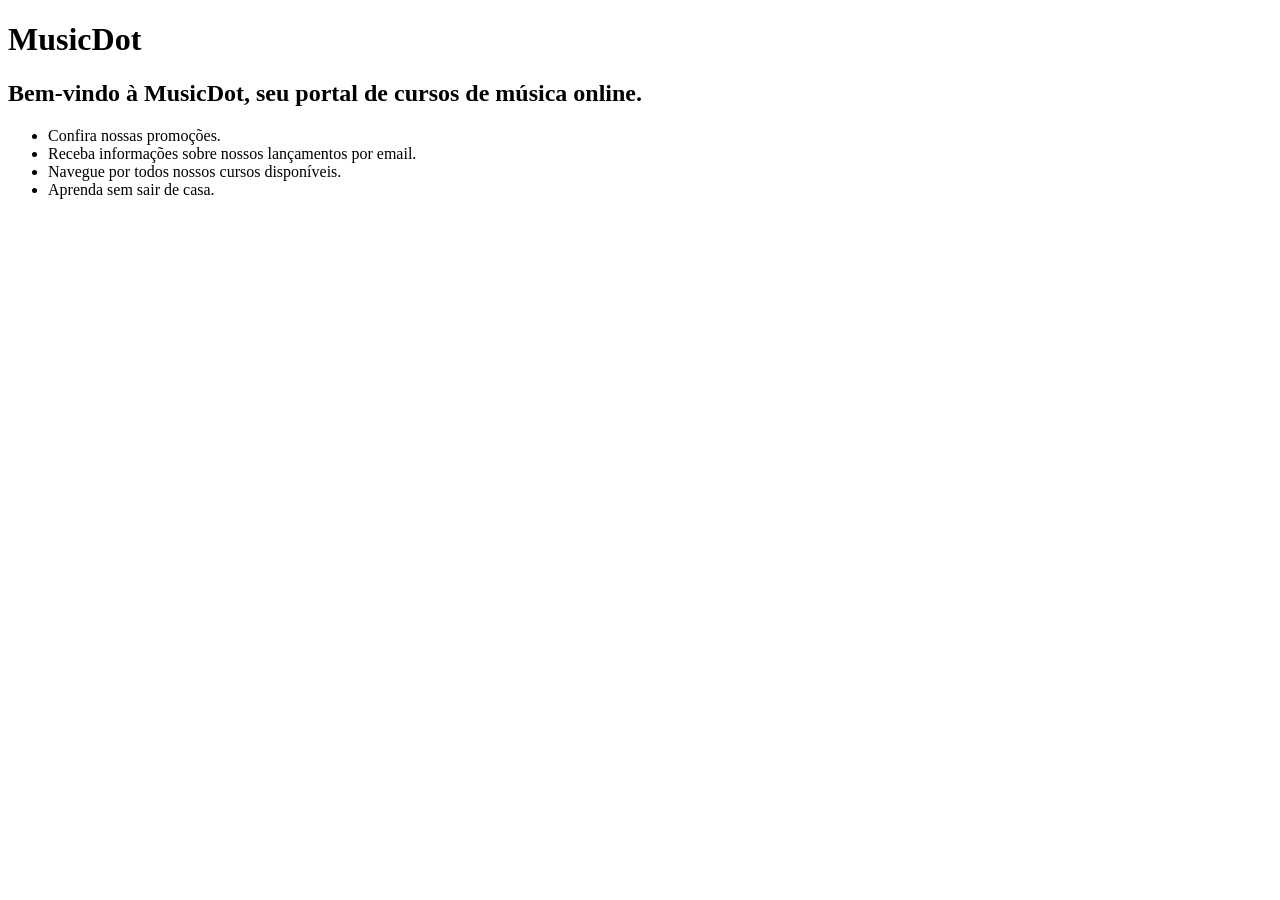
<file: index.html>
<!DOCTYPE html>

<html lang="pt-BR">
    <head>
        <title>MusicDot</title>
        <meta charset="utf-8">
        <link rel="stylesheet" href="css/">
    </head>
    <body>
        <h1>MusicDot</h1>
        <h2>Bem-vindo à MusicDot, seu portal de cursos de música online.</h1>
        <ul>
            <li>Confira nossas promoções.</li>
            <li>Receba informações sobre nossos lançamentos por email.</li>
            <li>Navegue por todos nossos cursos disponíveis.</li>
            <li>Aprenda sem sair de casa.</li>
        </ul>
    </body>
</html>
</file>
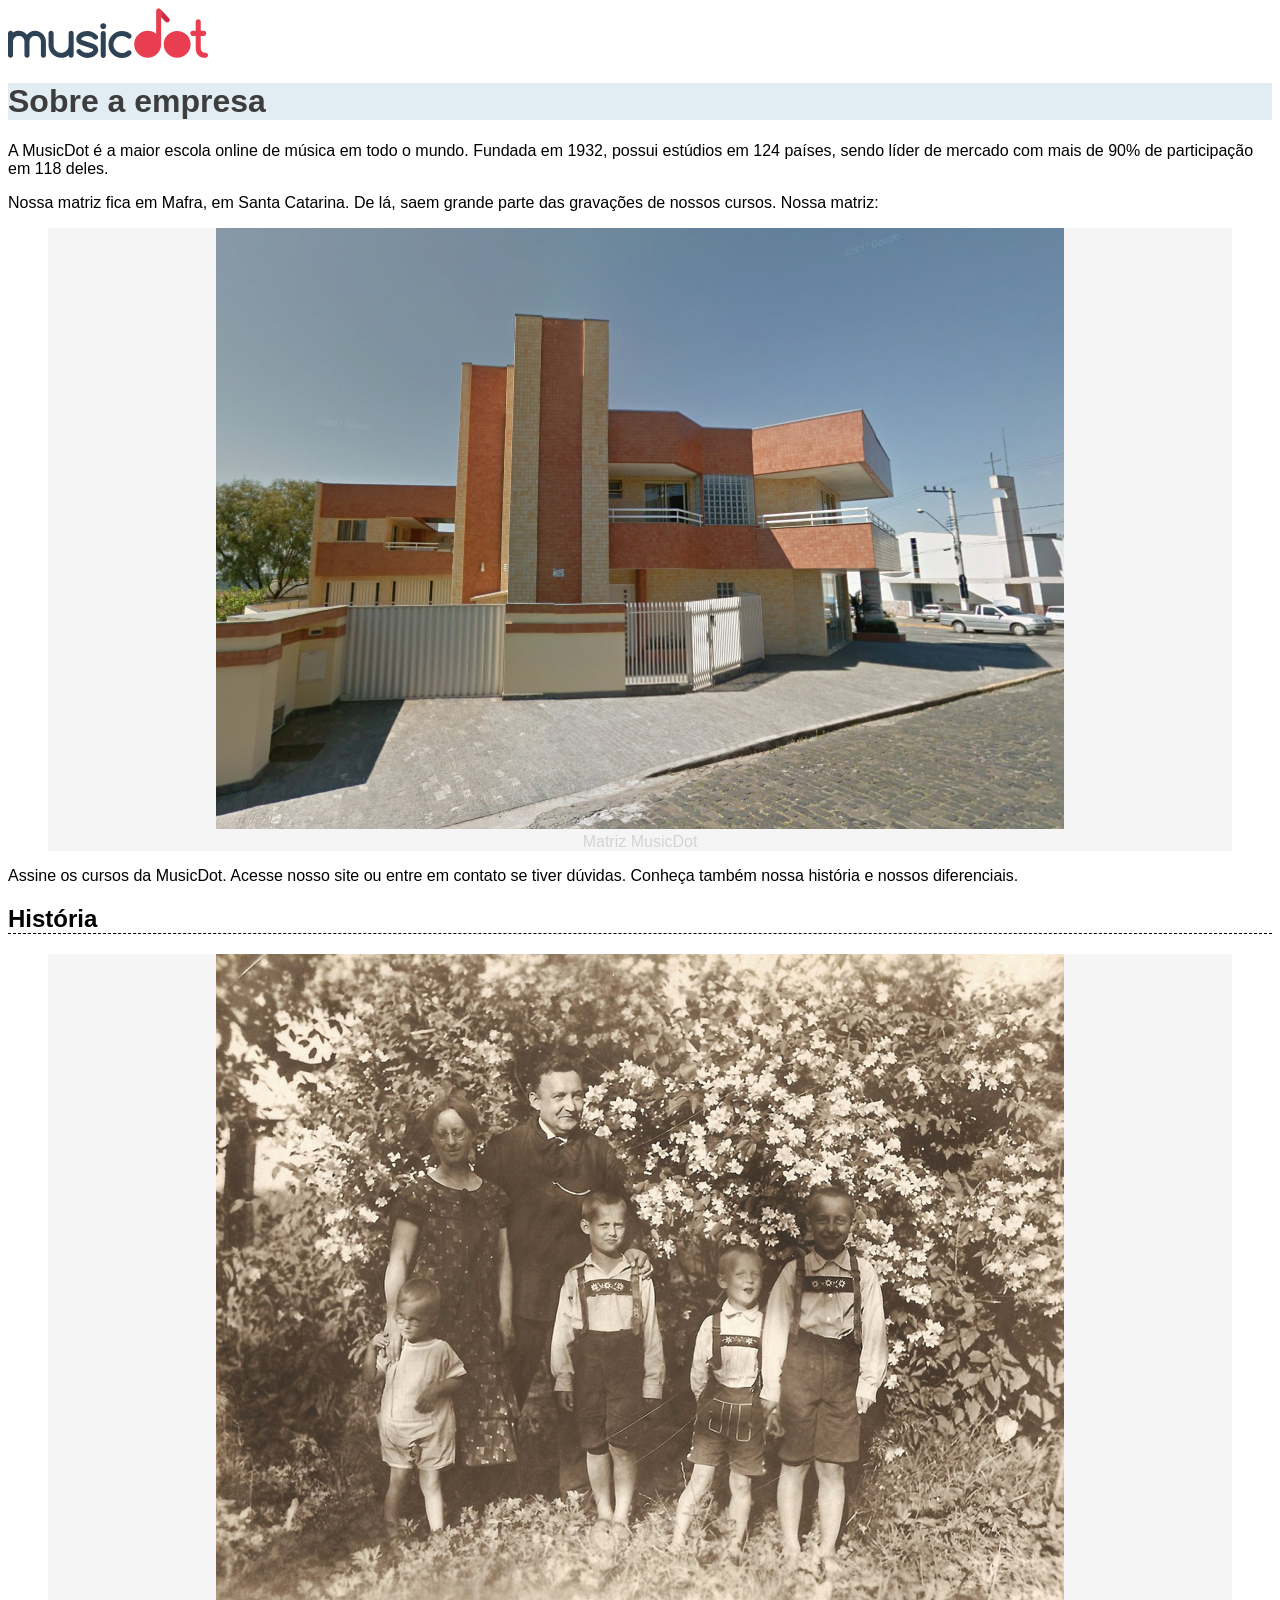
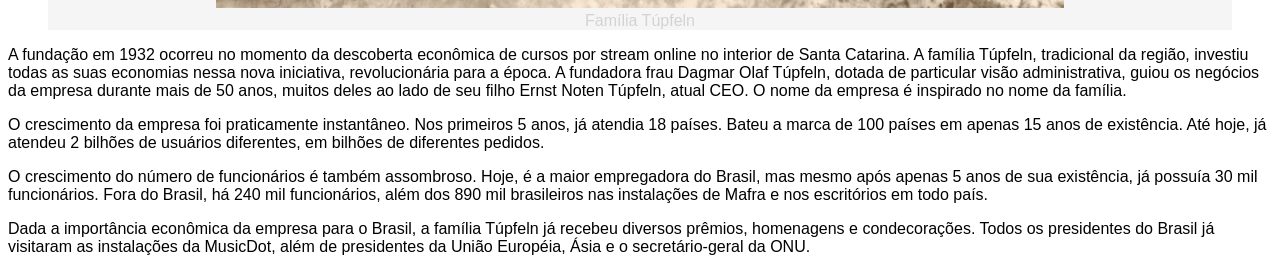
<file: sobre.html>
<!DOCTYPE html>

<html lang="pt-BR">
    <head>
        <title>MusicDot | Sobre a empresa</title>
        <meta charset="utf-8">
        <link rel="icon" href="img/favicon.ico">
        <link rel="stylesheet" href="css/estilo.css">
    </head>
    <body>  
        <img src="img/logo.svg" alt="Logotipo da MuisicDot">
        <h1>Sobre a empresa</h1>

        <p>A	MusicDot	é	a	maior	escola	online	de	música	em	todo	o	mundo. Fundada	em	1932,	possui	estúdios	em	124	países,	sendo	líder	de	mercado	com	mais	de	90%	de participação	em	118	deles.</p>
        <p>Nossa	matriz	fica	em	Mafra,	em	Santa	Catarina.	De	lá,	saem	grande	parte	das	gravações	de	nossos	cursos.	Nossa	matriz:</p>
        <figure>
            <img src="img/matriz-musicdot.png" alt="Foto do prédio da matriz MusicDot">
            <figcaption>Matriz MusicDot</figcaption>
        </figure>
        <p>Assine	os	cursos	da	MusicDot.	Acesse	nosso	site	ou	entre	em	contato se	tiver	dúvidas.	Conheça	também	nossa	história	e	nossos	diferenciais.</p>

        <h2>História</h2>
        <figure>
            <img src="img/familia-tupfeln.jpg" alt="Foto da família Túpfeln">
            <figcaption>Família Túpfeln</figcaption>
        </figure>
        <p>A	fundação	em	1932	ocorreu	no	momento	da	descoberta	econômica	de	cursos	por	stream	online	no	interior	de	Santa	Catarina.	A família	Túpfeln,	tradicional	da	região,	investiu	todas	as	suas	economias	nessa	nova	iniciativa, revolucionária	para	a	época.	A	fundadora	frau	Dagmar	Olaf	Túpfeln,	dotada	de	particular	visão administrativa,	guiou	os	negócios	da	empresa	durante	mais	de	50	anos,	muitos	deles	ao	lado		de	seu	filho	Ernst	Noten	Túpfeln,	atual	CEO.	O	nome	da	empresa	é	inspirado	no	nome	da	família.</p>

        <p>O	crescimento	da	empresa	foi	praticamente	instantâneo.	Nos	primeiros	5	anos,	já	atendia	18	países.		Bateu	a	marca	de	100	países	em	apenas	15	anos	de	existência.	Até	hoje,	já	atendeu	2	bilhões		de	usuários	diferentes,	em	bilhões	de	diferentes	pedidos.</p>

        <p>O	crescimento	do número	de	funcionários	é	também	assombroso.	Hoje,	é	a	maior	empregadora	do Brasil,	mas	mesmo	após	apenas	5	anos	de	sua	existência,	já	possuía	30	mil	funcionários.	Fora	do		Brasil,	há	240	mil	funcionários,	além	dos	890	mil	brasileiros	nas	instalações	de	Mafra	e nos	escritórios	em	todo	país.</p>

        <p>Dada	a	importância	econômica	da	empresa	para	o	Brasil,	a	família	Túpfeln	já	recebeu	diversos	prêmios,		homenagens	e	condecorações.	Todos	os	presidentes	do	Brasil	já	visitaram	as	instalações	da	MusicDot,	além	de	presidentes	da	União	Européia,	Ásia	e	o	secretário-geral	da	ONU.</p>

    </body>
</html>
</file>
<file: css/estilo.css>
body {
    font-family: Arial, Helvetica, sans-serif;
}
h1 {
    color: #3d3d3d;
    background-color: #e1edf2;
}

h2,h3 {
    border-bottom: 1px dashed black;
}

figure {
    text-align: center;
    background-color: whitesmoke;
    color: lightgrey;
}
</file>
